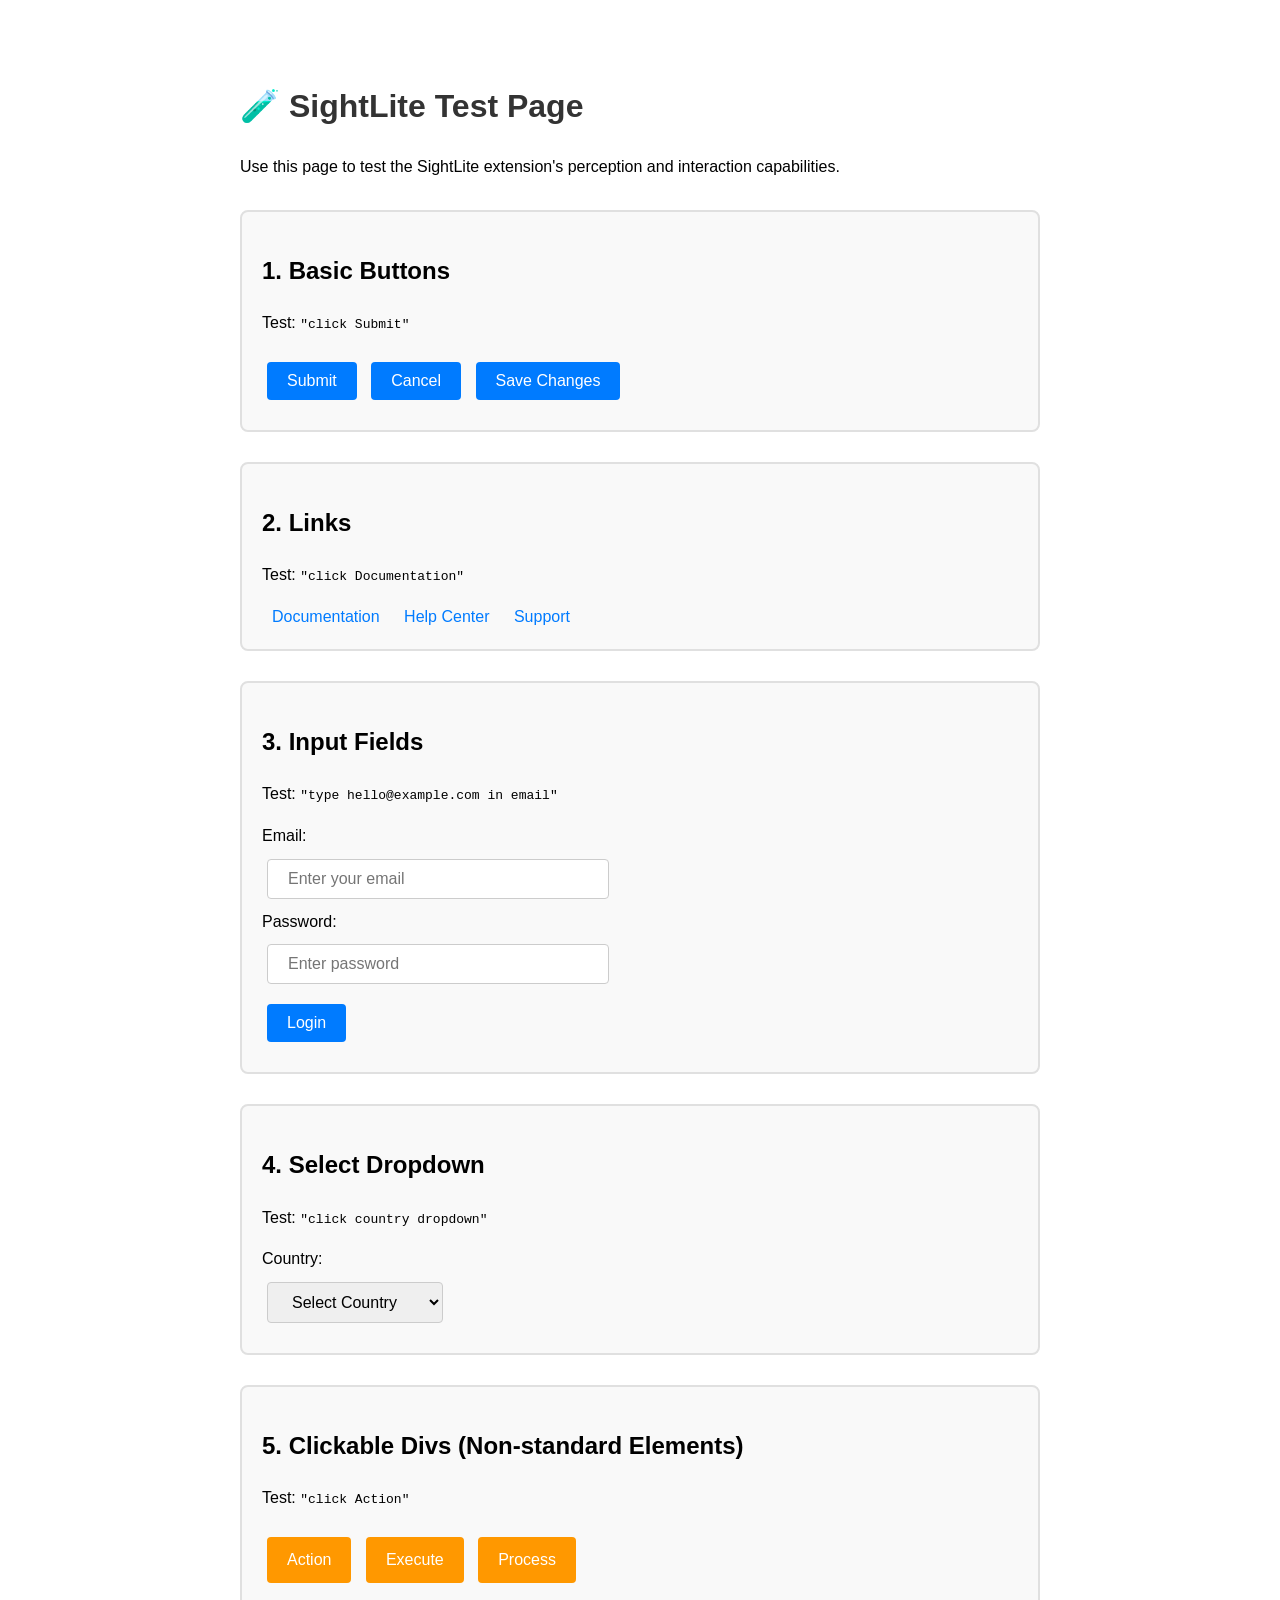
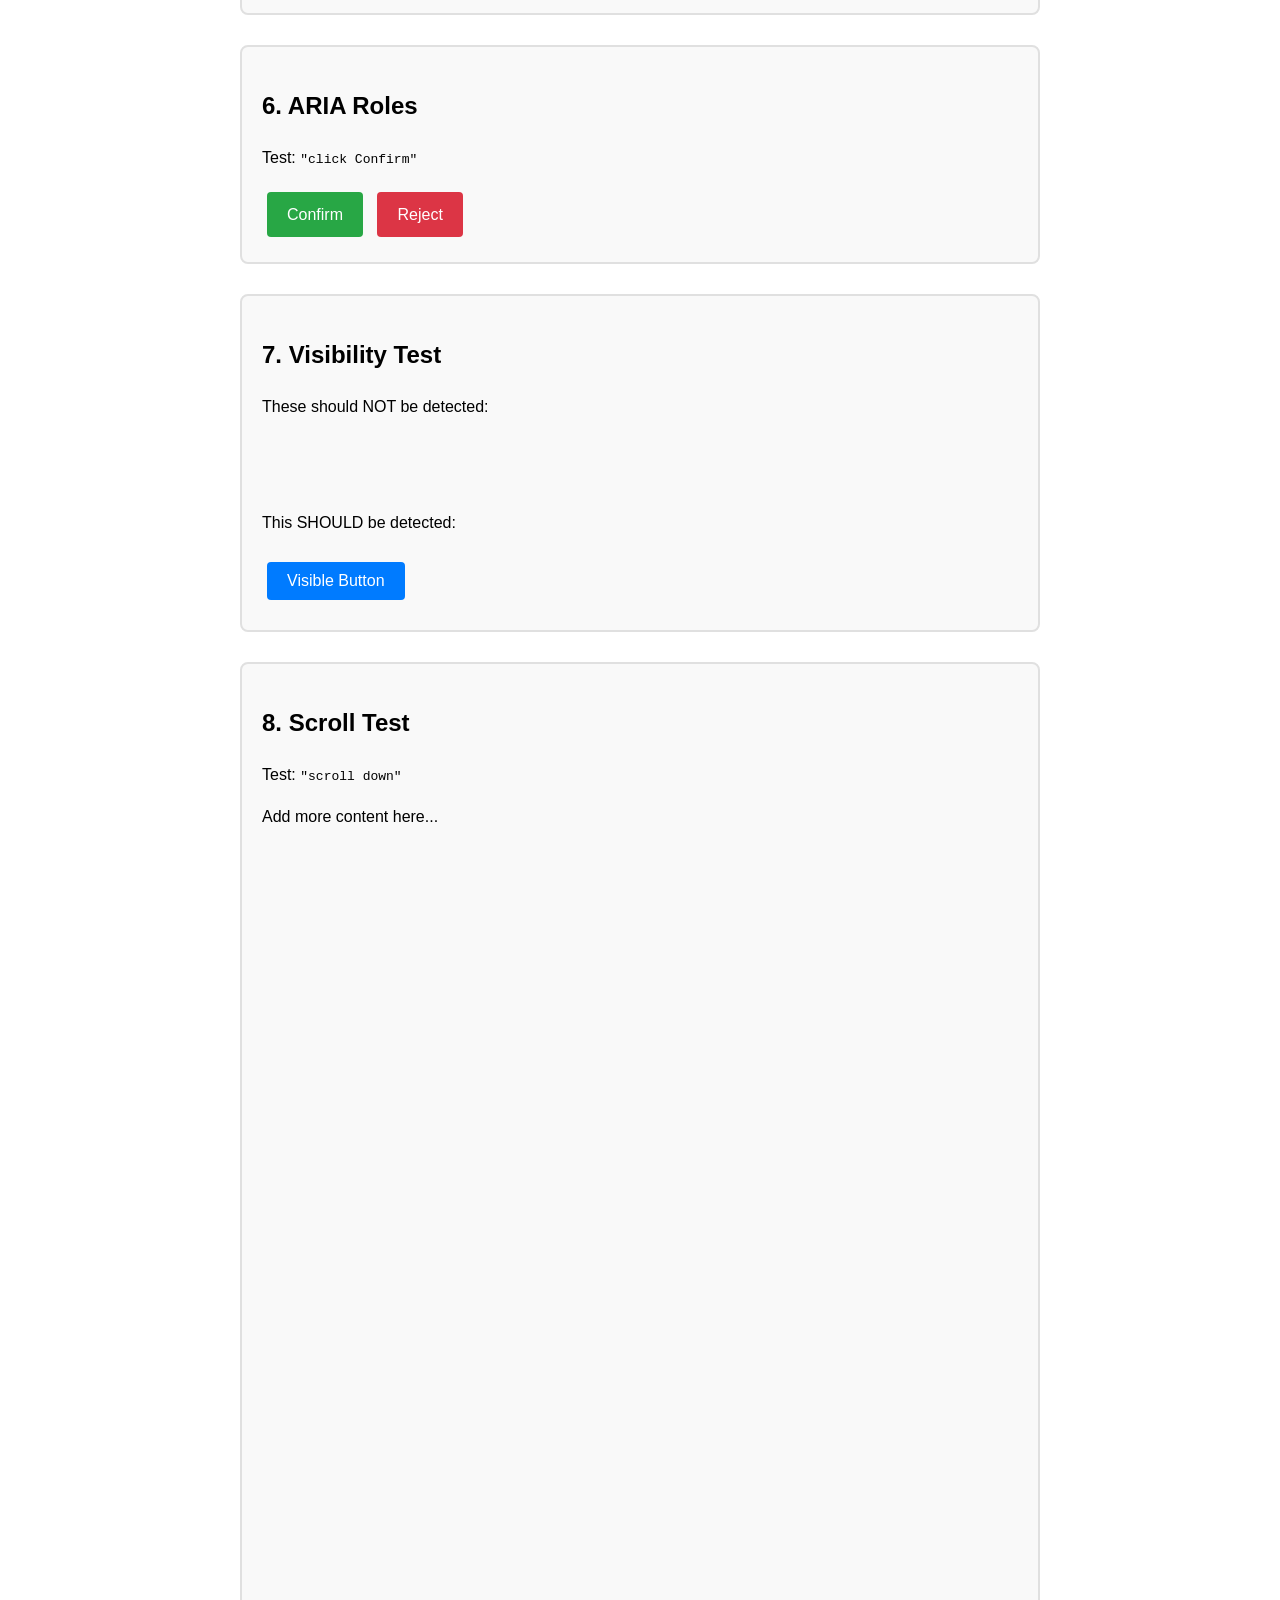
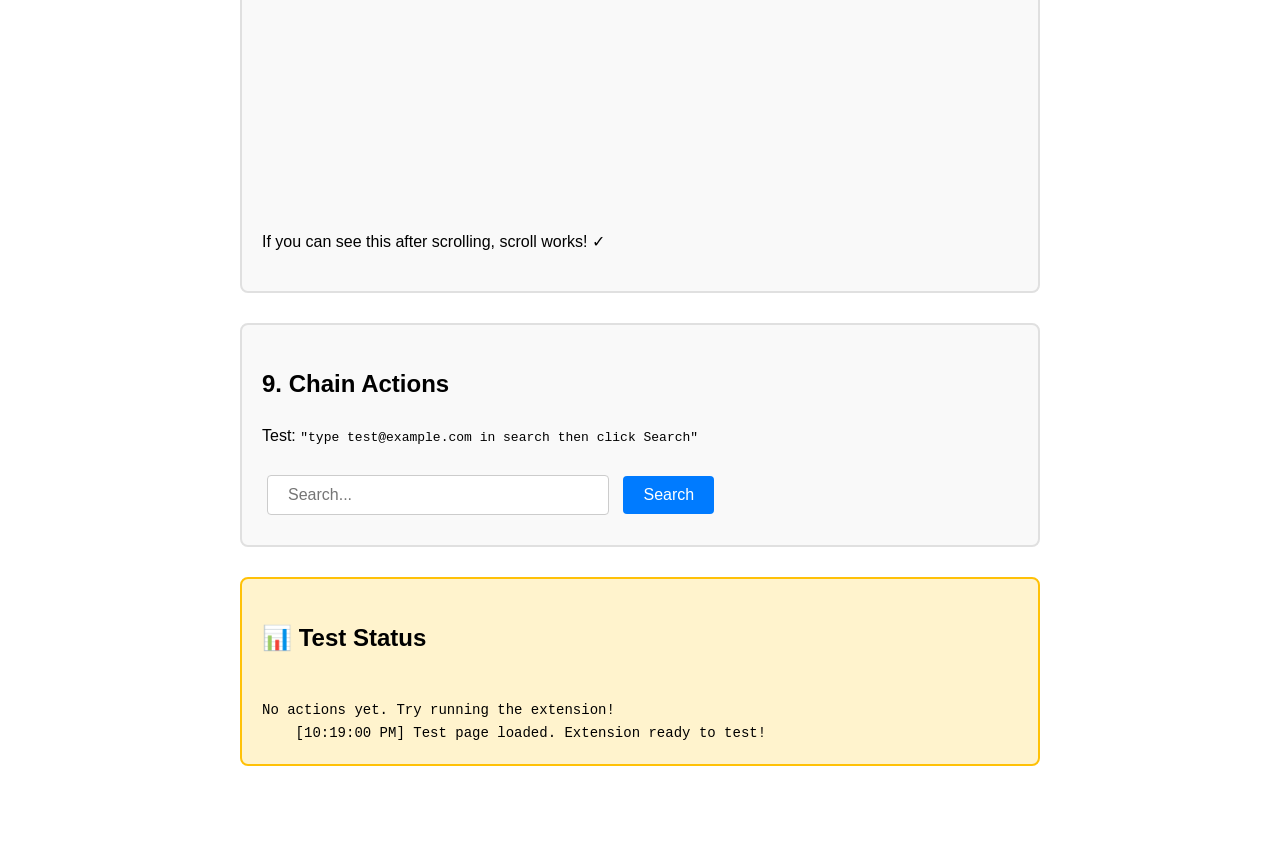
<file: test-page.html>
<!DOCTYPE html>
<html lang="en">
<head>
  <meta charset="UTF-8">
  <meta name="viewport" content="width=device-width, initial-scale=1.0">
  <title>SightLite Test Page</title>
  <style>
    body {
      font-family: -apple-system, BlinkMacSystemFont, 'Segoe UI', sans-serif;
      max-width: 800px;
      margin: 40px auto;
      padding: 20px;
      line-height: 1.6;
    }
    h1 { color: #333; }
    .section {
      margin: 30px 0;
      padding: 20px;
      border: 2px solid #e0e0e0;
      border-radius: 8px;
      background: #f9f9f9;
    }
    button, input, select {
      margin: 10px 5px;
      padding: 10px 20px;
      font-size: 16px;
      cursor: pointer;
      border: 1px solid #ccc;
      border-radius: 4px;
    }
    button {
      background: #007bff;
      color: white;
      border: none;
    }
    button:hover {
      background: #0056b3;
    }
    input {
      width: 300px;
    }
    .result {
      margin-top: 20px;
      padding: 15px;
      background: #e8f5e9;
      border-left: 4px solid #4caf50;
      border-radius: 4px;
      display: none;
    }
    .result.show {
      display: block;
    }
    a {
      color: #007bff;
      text-decoration: none;
      margin: 0 10px;
    }
    a:hover {
      text-decoration: underline;
    }
    .clickable-div {
      display: inline-block;
      padding: 10px 20px;
      background: #ff9800;
      color: white;
      border-radius: 4px;
      cursor: pointer;
      margin: 10px 5px;
    }
    .clickable-div:hover {
      background: #f57c00;
    }
  </style>
</head>
<body>
  <h1>🧪 SightLite Test Page</h1>
  <p>Use this page to test the SightLite extension's perception and interaction capabilities.</p>

  <!-- Section 1: Basic Buttons -->
  <div class="section">
    <h2>1. Basic Buttons</h2>
    <p>Test: <code>"click Submit"</code></p>
    <button id="btn-submit">Submit</button>
    <button id="btn-cancel">Cancel</button>
    <button id="btn-save">Save Changes</button>
    <div id="result-buttons" class="result"></div>
  </div>

  <!-- Section 2: Links -->
  <div class="section">
    <h2>2. Links</h2>
    <p>Test: <code>"click Documentation"</code></p>
    <a href="#docs" id="link-docs">Documentation</a>
    <a href="#help" id="link-help">Help Center</a>
    <a href="#support" id="link-support">Support</a>
    <div id="result-links" class="result"></div>
  </div>

  <!-- Section 3: Input Fields -->
  <div class="section">
    <h2>3. Input Fields</h2>
    <p>Test: <code>"type hello@example.com in email"</code></p>
    <label>Email:</label><br>
    <input type="email" id="input-email" placeholder="Enter your email">
    <br>
    <label>Password:</label><br>
    <input type="password" id="input-password" placeholder="Enter password">
    <br>
    <button id="btn-login">Login</button>
    <div id="result-inputs" class="result"></div>
  </div>

  <!-- Section 4: Select Dropdown -->
  <div class="section">
    <h2>4. Select Dropdown</h2>
    <p>Test: <code>"click country dropdown"</code></p>
    <label>Country:</label><br>
    <select id="select-country">
      <option value="">Select Country</option>
      <option value="us">United States</option>
      <option value="uk">United Kingdom</option>
      <option value="ca">Canada</option>
      <option value="in">India</option>
    </select>
    <div id="result-select" class="result"></div>
  </div>

  <!-- Section 5: Clickable Divs (Non-standard) -->
  <div class="section">
    <h2>5. Clickable Divs (Non-standard Elements)</h2>
    <p>Test: <code>"click Action"</code></p>
    <div class="clickable-div" onclick="handleDivClick('Action')">Action</div>
    <div class="clickable-div" onclick="handleDivClick('Execute')">Execute</div>
    <div class="clickable-div" onclick="handleDivClick('Process')">Process</div>
    <div id="result-divs" class="result"></div>
  </div>

  <!-- Section 6: ARIA Roles -->
  <div class="section">
    <h2>6. ARIA Roles</h2>
    <p>Test: <code>"click Confirm"</code></p>
    <div role="button" tabindex="0" id="aria-confirm" style="display:inline-block; padding:10px 20px; background:#28a745; color:white; border-radius:4px; cursor:pointer; margin:5px;">
      Confirm
    </div>
    <div role="button" tabindex="0" id="aria-reject" style="display:inline-block; padding:10px 20px; background:#dc3545; color:white; border-radius:4px; cursor:pointer; margin:5px;">
      Reject
    </div>
    <div id="result-aria" class="result"></div>
  </div>

  <!-- Section 7: Hidden Elements Test -->
  <div class="section">
    <h2>7. Visibility Test</h2>
    <p>These should NOT be detected:</p>
    <button style="display:none;">Hidden Button</button>
    <button style="visibility:hidden;">Invisible Button</button>
    <button style="opacity:0;">Transparent Button</button>
    <br>
    <p>This SHOULD be detected:</p>
    <button id="btn-visible">Visible Button</button>
    <div id="result-visibility" class="result"></div>
  </div>

  <!-- Section 8: Scroll Test -->
  <div class="section">
    <h2>8. Scroll Test</h2>
    <p>Test: <code>"scroll down"</code></p>
    <p>Add more content here...</p>
    <p style="margin-top:1000px;">If you can see this after scrolling, scroll works! ✓</p>
  </div>

  <!-- Section 9: Chain Actions -->
  <div class="section">
    <h2>9. Chain Actions</h2>
    <p>Test: <code>"type test@example.com in search then click Search"</code></p>
    <input type="text" id="input-search" placeholder="Search...">
    <button id="btn-search">Search</button>
    <div id="result-chain" class="result"></div>
  </div>

  <!-- Status Log -->
  <div class="section" style="background:#fff3cd; border-color:#ffc107;">
    <h2>📊 Test Status</h2>
    <div id="log" style="font-family:monospace; white-space:pre-wrap; font-size:14px;">
No actions yet. Try running the extension!
    </div>
  </div>

  <script>
    // Event listeners for all interactive elements
    const log = document.getElementById('log');
    
    function addLog(message) {
      const timestamp = new Date().toLocaleTimeString();
      const current = log.textContent === 'No actions yet. Try running the extension!' ? '' : log.textContent;
      log.textContent = current + `[${timestamp}] ${message}\n`;
    }

    // Buttons
    document.getElementById('btn-submit')?.addEventListener('click', () => {
      addLog('✓ Submit button clicked');
      document.getElementById('result-buttons').textContent = '✓ Submit clicked successfully!';
      document.getElementById('result-buttons').classList.add('show');
    });

    document.getElementById('btn-cancel')?.addEventListener('click', () => {
      addLog('✓ Cancel button clicked');
    });

    document.getElementById('btn-save')?.addEventListener('click', () => {
      addLog('✓ Save Changes button clicked');
    });

    // Links
    document.querySelectorAll('a').forEach(link => {
      link.addEventListener('click', (e) => {
        e.preventDefault();
        addLog(`✓ Link clicked: ${link.textContent}`);
        document.getElementById('result-links').textContent = `✓ ${link.textContent} link clicked!`;
        document.getElementById('result-links').classList.add('show');
      });
    });

    // Login button
    document.getElementById('btn-login')?.addEventListener('click', () => {
      const email = document.getElementById('input-email').value;
      addLog(`✓ Login clicked with email: ${email || '(empty)'}`);
      document.getElementById('result-inputs').textContent = `✓ Login attempt with: ${email || '(no email)'}`;
      document.getElementById('result-inputs').classList.add('show');
    });

    // Input monitoring
    document.getElementById('input-email')?.addEventListener('input', (e) => {
      addLog(`✓ Email input changed: ${e.target.value}`);
    });

    document.getElementById('input-search')?.addEventListener('input', (e) => {
      addLog(`✓ Search input changed: ${e.target.value}`);
    });

    // Select
    document.getElementById('select-country')?.addEventListener('change', (e) => {
      addLog(`✓ Country selected: ${e.target.options[e.target.selectedIndex].text}`);
      document.getElementById('result-select').textContent = `✓ Selected: ${e.target.options[e.target.selectedIndex].text}`;
      document.getElementById('result-select').classList.add('show');
    });

    // Search button
    document.getElementById('btn-search')?.addEventListener('click', () => {
      const query = document.getElementById('input-search').value;
      addLog(`✓ Search clicked with query: ${query || '(empty)'}`);
      document.getElementById('result-chain').textContent = `✓ Searched for: ${query || '(nothing)'}`;
      document.getElementById('result-chain').classList.add('show');
    });

    // Visible button
    document.getElementById('btn-visible')?.addEventListener('click', () => {
      addLog('✓ Visible button clicked (good!)');
      document.getElementById('result-visibility').textContent = '✓ Visible button works!';
      document.getElementById('result-visibility').classList.add('show');
    });

    // ARIA buttons
    document.getElementById('aria-confirm')?.addEventListener('click', () => {
      addLog('✓ ARIA Confirm button clicked');
      document.getElementById('result-aria').textContent = '✓ ARIA Confirm clicked!';
      document.getElementById('result-aria').classList.add('show');
    });

    document.getElementById('aria-reject')?.addEventListener('click', () => {
      addLog('✓ ARIA Reject button clicked');
      document.getElementById('result-aria').textContent = '✓ ARIA Reject clicked!';
      document.getElementById('result-aria').classList.add('show');
    });

    // Clickable divs handler
    function handleDivClick(name) {
      addLog(`✓ Clickable div clicked: ${name}`);
      document.getElementById('result-divs').textContent = `✓ ${name} div clicked!`;
      document.getElementById('result-divs').classList.add('show');
    }

    // Monitor all clicks for debugging
    document.addEventListener('click', (e) => {
      if (e.target.tagName) {
        console.log('[Test Page] Click detected:', {
          tag: e.target.tagName,
          id: e.target.id || '(no id)',
          text: (e.target.innerText || e.target.textContent || '').slice(0, 30),
          coords: { x: e.clientX, y: e.clientY }
        });
      }
    });

    addLog('Test page loaded. Extension ready to test!');
  </script>
</body>
</html>
</file>
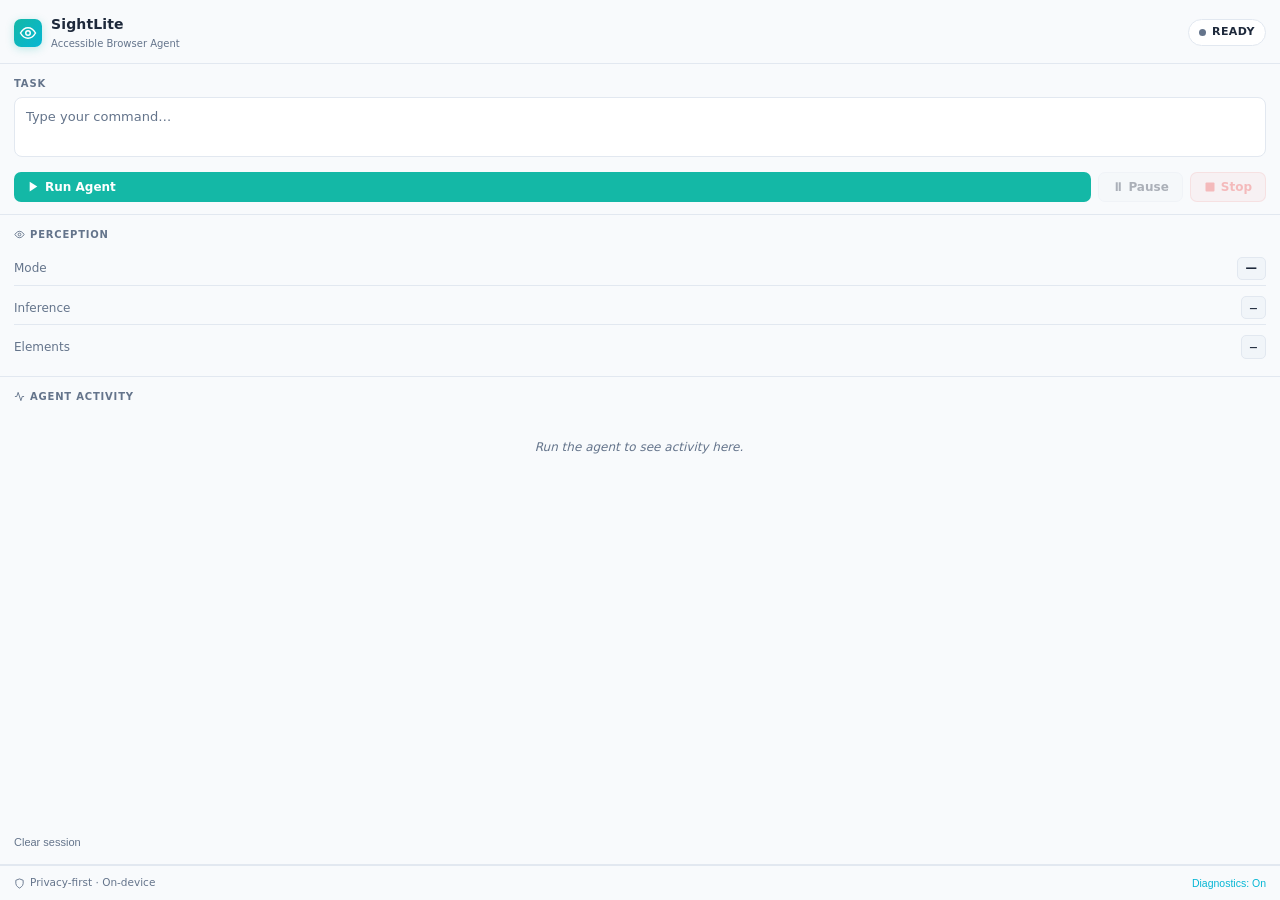
<file: extension/sidepanel/sidepanel.html>
<!DOCTYPE html>
<html lang="en">
<head>
  <meta charset="utf-8">
  <meta name="viewport" content="width=device-width,initial-scale=1">
  <title>SightLite</title>
  <link rel="stylesheet" href="sidepanel.css">
</head>
<body>

  <header>
    <div class="logo">
      <svg class="logo-eye" viewBox="0 0 24 24" fill="none" stroke="currentColor" stroke-width="2" stroke-linecap="round">
        <circle cx="12" cy="12" r="3"/>
        <path d="M2 12s4-7 10-7 10 7 10 7-4 7-10 7-10-7-10-7z"/>
      </svg>
      <div>
        <div class="logo-name">SightLite</div>
        <div class="logo-sub">Accessible Browser Agent</div>
      </div>
    </div>
    <div class="status-pill" id="status-pill">
      <span class="status-dot" id="status-dot"></span>
      <span id="status-label">Ready</span>
    </div>
  </header>

  <section class="task-section">
    <label class="field-label" for="goal-input">TASK</label>
    <textarea
      id="goal-input"
      rows="2"
      placeholder="Type your command…"
      spellcheck="false"
    ></textarea>

    <div class="btn-row">
      <button class="btn btn-run" id="btn-run">
        <svg width="13" height="13" viewBox="0 0 24 24" fill="currentColor"><polygon points="5 3 19 12 5 21 5 3"/></svg>
        Run Agent
      </button>
      <button class="btn btn-pause" id="btn-pause" disabled>⏸ Pause</button>
      <button class="btn btn-stop" id="btn-stop" disabled>
        <svg width="12" height="12" viewBox="0 0 24 24" fill="currentColor"><rect x="3" y="3" width="18" height="18" rx="2"/></svg>
        Stop
      </button>
    </div>
  </section>

  <section class="perception-section">
    <div class="section-hd">
      <svg width="11" height="11" viewBox="0 0 24 24" fill="none" stroke="currentColor" stroke-width="2"><circle cx="12" cy="12" r="3"/><path d="M2 12s4-7 10-7 10 7 10 7-4 7-10 7-10-7-10-7z"/></svg>
      PERCEPTION
    </div>
    <div class="perc-grid">
      <div class="perc-kv">
        <span class="perc-k">Mode</span>
        <span class="perc-v" id="perc-mode">—</span>
      </div>
      <div class="perc-kv">
        <span class="perc-k">Inference</span>
        <span class="perc-v mono" id="perc-inf">—</span>
      </div>
      <div class="perc-kv">
        <span class="perc-k">Elements</span>
        <span class="perc-v mono" id="perc-count">—</span>
      </div>
    </div>
  </section>

  <section class="timeline-section">
    <div class="section-hd">
      <svg width="11" height="11" viewBox="0 0 24 24" fill="none" stroke="currentColor" stroke-width="2"><polyline points="22 12 18 12 15 21 9 3 6 12 2 12"/></svg>
      AGENT ACTIVITY
    </div>
    <div class="timeline" id="timeline">
      <div class="tl-empty">Run the agent to see activity here.</div>
    </div>
    <button class="btn-clear" id="btn-clear">Clear session</button>
  </section>

  <div class="confirm-overlay" id="confirm-overlay" hidden>
    <div class="confirm-box">
      <div class="confirm-title">⚠ Confirmation Required</div>
      <div class="confirm-msg" id="confirm-msg">This action may be destructive.</div>
      <div class="confirm-btns">
        <button class="btn btn-cancel" id="btn-cancel-action">Cancel</button>
        <button class="btn btn-confirm" id="btn-confirm-action">Confirm</button>
      </div>
    </div>
  </div>

  <footer class="privacy-footer">
    <svg width="11" height="11" viewBox="0 0 24 24" fill="none" stroke="currentColor" stroke-width="2"><path d="M12 22s8-4 8-10V5l-8-3-8 3v7c0 6 8 10 8 10z"/></svg>
    Privacy-first · On-device
    <button class="link-btn" id="btn-diag-toggle">Diagnostics: <span id="diag-label">On</span></button>
  </footer>

  <script src="sidepanel.js"></script>
</body>
</html>
</file>
<file: extension/sidepanel/sidepanel.css>
/* ════════════════════════════════════════════════════════════════
   SightLite Side Panel — Technical workspace aesthetic
   Dark, compact, monospace labels, no marketing fluff
   ════════════════════════════════════════════════════════════════ */

:root {
  --bg:         #f8fafc;
  --surface:    #ffffff;
  --surface2:   #f1f5f9;
  --border:     #e2e8f0;
  --accent:     #14b8a6;
  --accent2:    #06b6d4;
  --green:      #10b981;
  --yellow:     #f59e0b;
  --red:        #ef4444;
  --text:       #1e293b;
  --sub:        #64748b;
  --mono:       'Courier New', Courier, monospace;
}

* { box-sizing: border-box; margin: 0; padding: 0; }

html, body {
  width: 100%;
  min-height: 100vh;
  background: var(--bg);
  color: var(--text);
  font-family: system-ui, -apple-system, sans-serif;
  font-size: 13px;
  line-height: 1.5;
  display: flex;
  flex-direction: column;
}

/* ── HEADER ─────────────────────────────────────────────────── */
header {
  display: flex;
  align-items: center;
  justify-content: space-between;
  padding: 14px 14px 12px;
  border-bottom: 1px solid var(--border);
  flex-shrink: 0;
}

.logo { display: flex; align-items: center; gap: 9px; }

.logo-eye {
  width: 28px; height: 28px;
  background: linear-gradient(135deg, var(--accent), var(--accent2));
  border-radius: 7px; padding: 5px;
  color: #fff; flex-shrink: 0;
  box-shadow: 0 2px 8px rgba(20, 184, 166, 0.25);
}

.logo-name { font-size: 14px; font-weight: 700; letter-spacing: .01em; }
.logo-sub  { font-size: 10px; color: var(--sub); margin-top: 1px; }

/* status pill */
.status-pill {
  display: flex; align-items: center; gap: 6px;
  background: var(--surface);
  border: 1px solid var(--border);
  border-radius: 99px;
  padding: 4px 10px;
  font-size: 11px; font-weight: 600;
  letter-spacing: .04em;
  text-transform: uppercase;
}

.status-dot {
  width: 7px; height: 7px; border-radius: 50%;
  background: var(--sub);
  transition: background .3s;
}

.status-dot.idle       { background: var(--sub); }
.status-dot.running    { background: var(--green); box-shadow: 0 0 6px var(--green); }
.status-dot.perceiving { background: var(--accent2); box-shadow: 0 0 6px var(--accent2); }
.status-dot.planning   { background: var(--yellow); }
.status-dot.acting     { background: var(--accent); box-shadow: 0 0 6px var(--accent); }
.status-dot.error      { background: var(--red); }
.status-dot.stopped    { background: var(--red); }
.status-dot.completed  { background: var(--green); }

/* ── SECTIONS ───────────────────────────────────────────────── */
section {
  padding: 12px 14px;
  border-bottom: 1px solid var(--border);
  flex-shrink: 0;
}

.section-hd {
  display: flex; align-items: center; gap: 5px;
  font-size: 10px; font-weight: 700; letter-spacing: .08em;
  color: var(--sub); text-transform: uppercase;
  margin-bottom: 10px;
}

/* ── TASK INPUT ─────────────────────────────────────────────── */
.field-label {
  display: block; font-size: 10px; font-weight: 700;
  letter-spacing: .08em; color: var(--sub);
  text-transform: uppercase; margin-bottom: 6px;
}

textarea {
  width: 100%; resize: none;
  background: var(--surface);
  border: 1px solid var(--border);
  border-radius: 8px;
  color: var(--text);
  font: 13px/1.55 system-ui, sans-serif;
  padding: 9px 11px;
  outline: none;
  transition: border-color .15s;
}
textarea:focus { border-color: var(--accent); }
textarea::placeholder { color: var(--sub); }

/* ── BUTTONS ────────────────────────────────────────────────── */
.btn-row {
  display: flex; gap: 7px; margin-top: 9px;
}

.btn {
  display: inline-flex; align-items: center; gap: 5px;
  border: none; border-radius: 7px; cursor: pointer;
  font: 600 12px/1 system-ui, sans-serif;
  padding: 8px 13px; transition: opacity .15s, transform .1s;
}
.btn:disabled { opacity: .35; cursor: not-allowed; }
.btn:not(:disabled):hover  { opacity: .85; }
.btn:not(:disabled):active { transform: scale(.97); }

.btn-run {
  background: var(--accent); color: #fff; flex: 1;
}
.btn-pause {
  background: var(--surface2);
  border: 1px solid var(--border);
  color: var(--text);
}
.btn-stop {
  background: rgba(239,68,68,.12);
  border: 1px solid rgba(239,68,68,.3);
  color: var(--red);
}

/* ── PERCEPTION GRID ────────────────────────────────────────── */
.perc-grid {
  display: flex; flex-direction: column; gap: 5px;
}

.perc-kv {
  display: flex; align-items: center; justify-content: space-between;
  padding: 5px 0;
  border-bottom: 1px solid var(--border);
  font-size: 12px;
}
.perc-kv:last-child { border-bottom: none; }
.perc-k { color: var(--sub); }
.perc-v {
  font-weight: 600; color: var(--text);
  background: var(--surface2);
  border: 1px solid var(--border);
  border-radius: 5px; padding: 2px 8px; font-size: 11.5px;
}
.perc-v.mono { font-family: var(--mono); }
.perc-v.vision { color: var(--accent2); border-color: rgba(167,139,250,.3); }
.perc-v.dom    { color: var(--green);   border-color: rgba(34,197,94,.25); }

/* ── TIMELINE ───────────────────────────────────────────────── */
.timeline-section { flex: 1; display: flex; flex-direction: column; overflow: hidden; }

.timeline {
  flex: 1; overflow-y: auto;
  display: flex; flex-direction: column; gap: 0;
  padding-right: 2px;
}

.timeline::-webkit-scrollbar { width: 3px; }
.timeline::-webkit-scrollbar-track { background: transparent; }
.timeline::-webkit-scrollbar-thumb { background: #cbd5e1; border-radius: 3px; }

.tl-empty {
  color: var(--sub); font-size: 12px;
  text-align: center; padding: 24px 0; font-style: italic;
}

/* Timeline entry */
.tl-entry {
  display: flex; gap: 8px; align-items: flex-start;
  padding: 6px 0;
  border-bottom: 1px solid #e2e8f0;
  animation: fadeIn .2s ease;
}
.tl-entry:last-child { border-bottom: none; }

@keyframes fadeIn {
  from { opacity: 0; transform: translateY(4px); }
  to   { opacity: 1; transform: translateY(0); }
}

.tl-connector {
  display: flex; flex-direction: column;
  align-items: center; flex-shrink: 0;
  padding-top: 3px;
}
.tl-dot {
  width: 7px; height: 7px; border-radius: 50%;
  background: var(--border); flex-shrink: 0;
}
.tl-dot.observe   { background: var(--green); }
.tl-dot.perceive  { background: var(--accent2); }
.tl-dot.plan      { background: var(--yellow); }
.tl-dot.act       { background: var(--accent); }
.tl-dot.complete  { background: var(--green); box-shadow: 0 0 6px var(--green); }
.tl-dot.error     { background: var(--red); }
.tl-dot.stopped   { background: var(--red); }
.tl-dot.wait      { background: var(--sub); }

.tl-line {
  width: 1px; flex: 1; min-height: 8px;
  background: var(--border); margin: 2px 0;
}

.tl-body { flex: 1; min-width: 0; }
.tl-label {
  font-size: 12px; font-weight: 500; color: var(--text);
  word-break: break-word;
}
.tl-detail {
  font-size: 11px; color: var(--sub);
  font-family: var(--mono);
  margin-top: 2px; word-break: break-all;
}
.tl-ts {
  font-size: 10px; color: var(--sub);
  font-family: var(--mono); flex-shrink: 0;
  padding-top: 3px;
}

.btn-clear {
  margin-top: 8px; background: none; border: none;
  color: var(--sub); font-size: 11px; cursor: pointer;
  text-align: left; padding: 4px 0;
  transition: color .15s;
}
.btn-clear:hover { color: var(--text); }

/* ── CONFIRM OVERLAY ────────────────────────────────────────── */
.confirm-overlay {
  position: fixed; inset: 0;
  background: rgba(15, 23, 42, 0.75);
  display: flex; align-items: center; justify-content: center;
  z-index: 999;
  backdrop-filter: blur(4px);
}
.confirm-overlay[hidden] { display: none; }

.confirm-box {
  background: var(--surface2);
  border: 1px solid var(--border);
  border-radius: 12px; padding: 20px;
  width: calc(100% - 32px); max-width: 300px;
}
.confirm-title { font-size: 14px; font-weight: 700; margin-bottom: 8px; color: var(--yellow); }
.confirm-msg   { font-size: 12.5px; color: var(--sub); margin-bottom: 16px; line-height: 1.6; }
.confirm-btns  { display: flex; gap: 8px; }
.btn-cancel  { flex: 1; background: var(--surface); border: 1px solid var(--border); color: var(--text); }
.btn-confirm { flex: 1; background: var(--red); color: #fff; }

/* ── PRIVACY FOOTER ─────────────────────────────────────────── */
.privacy-footer {
  display: flex; align-items: center; gap: 5px; flex-wrap: wrap;
  padding: 9px 14px;
  font-size: 10.5px; color: var(--sub);
  border-top: 1px solid var(--border);
  flex-shrink: 0;
}
.privacy-footer svg { flex-shrink: 0; }

.link-btn {
  background: none; border: none; cursor: pointer;
  color: var(--accent2); font-size: 10.5px;
  margin-left: auto; padding: 0;
  transition: opacity .15s;
}
.link-btn:hover { opacity: .75; }

/* ── VOICE CONTROLS ─────────────────────────────────────────── */
.voice-section {
  padding: 10px 14px;
  border-bottom: 1px solid var(--border);
  flex-shrink: 0;
}

.voice-row {
  display: flex;
  align-items: center;
  gap: 8px;
}

.btn-voice {
  display: flex;
  align-items: center;
  gap: 6px;
  padding: 8px 12px;
  background: var(--surface);
  border: 1px solid var(--border);
  border-radius: 8px;
  color: var(--text);
  font: 600 12px/1 system-ui, sans-serif;
  cursor: pointer;
  transition: all .15s;
  flex: 1;
}

.btn-voice:hover {
  background: var(--surface2);
  border-color: var(--accent);
}

.btn-voice.listening {
  background: var(--accent);
  border-color: var(--accent);
  color: #fff;
  animation: pulse 1.5s ease-in-out infinite;
}

@keyframes pulse {
  0%, 100% { opacity: 1; }
  50% { opacity: 0.7; }
}

.language-select {
  padding: 8px 10px;
  background: var(--surface);
  border: 1px solid var(--border);
  border-radius: 7px;
  color: var(--text);
  font: 600 11px system-ui, sans-serif;
  cursor: pointer;
  min-width: 90px;
}

.a11y-toggle {
  display: flex;
  align-items: center;
  gap: 6px;
  padding: 8px 12px;
  background: var(--surface);
  border: 1px solid var(--border);
  border-radius: 7px;
  cursor: pointer;
  font: 600 11px system-ui, sans-serif;
  color: var(--text);
  transition: all .15s;
}

.a11y-toggle:has(input:checked) {
  background: var(--green);
  border-color: var(--green);
  color: #fff;
}

.a11y-toggle input {
  margin: 0;
  cursor: pointer;
}

.voice-status {
  margin-top: 8px;
  padding: 6px 10px;
  background: var(--surface2);
  border-left: 3px solid var(--accent);
  border-radius: 4px;
  font-size: 12px;
  color: var(--sub);
  animation: fadeIn .2s;
}

body.a11y-mode *:focus {
  outline: 3px solid var(--accent);
  outline-offset: 2px;
}

body.a11y-mode button,
body.a11y-mode .btn {
  min-height: 44px;
}

/* ── VOICE CONTROLS ─────────────────────────────────────────── */
.voice-section {
  padding: 10px 14px;
  border-bottom: 1px solid var(--border);
  flex-shrink: 0;
}

.voice-row {
  display: flex;
  align-items: center;
  gap: 8px;
}

.btn-voice {
  display: flex;
  align-items: center;
  gap: 6px;
  padding: 8px 12px;
  background: var(--surface);
  border: 1px solid var(--border);
  border-radius: 8px;
  color: var(--text);
  font: 600 12px/1 system-ui, sans-serif;
  cursor: pointer;
  transition: all .15s;
  flex: 1;
}

.btn-voice:hover {
  background: var(--surface2);
  border-color: var(--accent);
}

.btn-voice.listening {
  background: var(--accent);
  border-color: var(--accent);
  color: #fff;
  animation: pulse 1.5s ease-in-out infinite;
}

@keyframes pulse {
  0%, 100% { opacity: 1; }
  50% { opacity: 0.7; }
}

.language-select {
  padding: 8px 10px;
  background: var(--surface);
  border: 1px solid var(--border);
  border-radius: 7px;
  color: var(--text);
  font: 600 11px system-ui, sans-serif;
  cursor: pointer;
  min-width: 90px;
}

.a11y-toggle {
  display: flex;
  align-items: center;
  gap: 6px;
  padding: 8px 12px;
  background: var(--surface);
  border: 1px solid var(--border);
  border-radius: 7px;
  cursor: pointer;
  font: 600 11px system-ui, sans-serif;
  color: var(--text);
  transition: all .15s;
}

.a11y-toggle:has(input:checked) {
  background: var(--green);
  border-color: var(--green);
  color: #fff;
}

.a11y-toggle input {
  margin: 0;
  cursor: pointer;
}

.voice-status {
  margin-top: 8px;
  padding: 6px 10px;
  background: var(--surface2);
  border-left: 3px solid var(--accent);
  border-radius: 4px;
  font-size: 12px;
  color: var(--sub);
  animation: fadeIn .2s;
}

body.a11y-mode *:focus {
  outline: 3px solid var(--accent);
  outline-offset: 2px;
}

body.a11y-mode button,
body.a11y-mode .btn {
  min-height: 44px;
}
</file>
